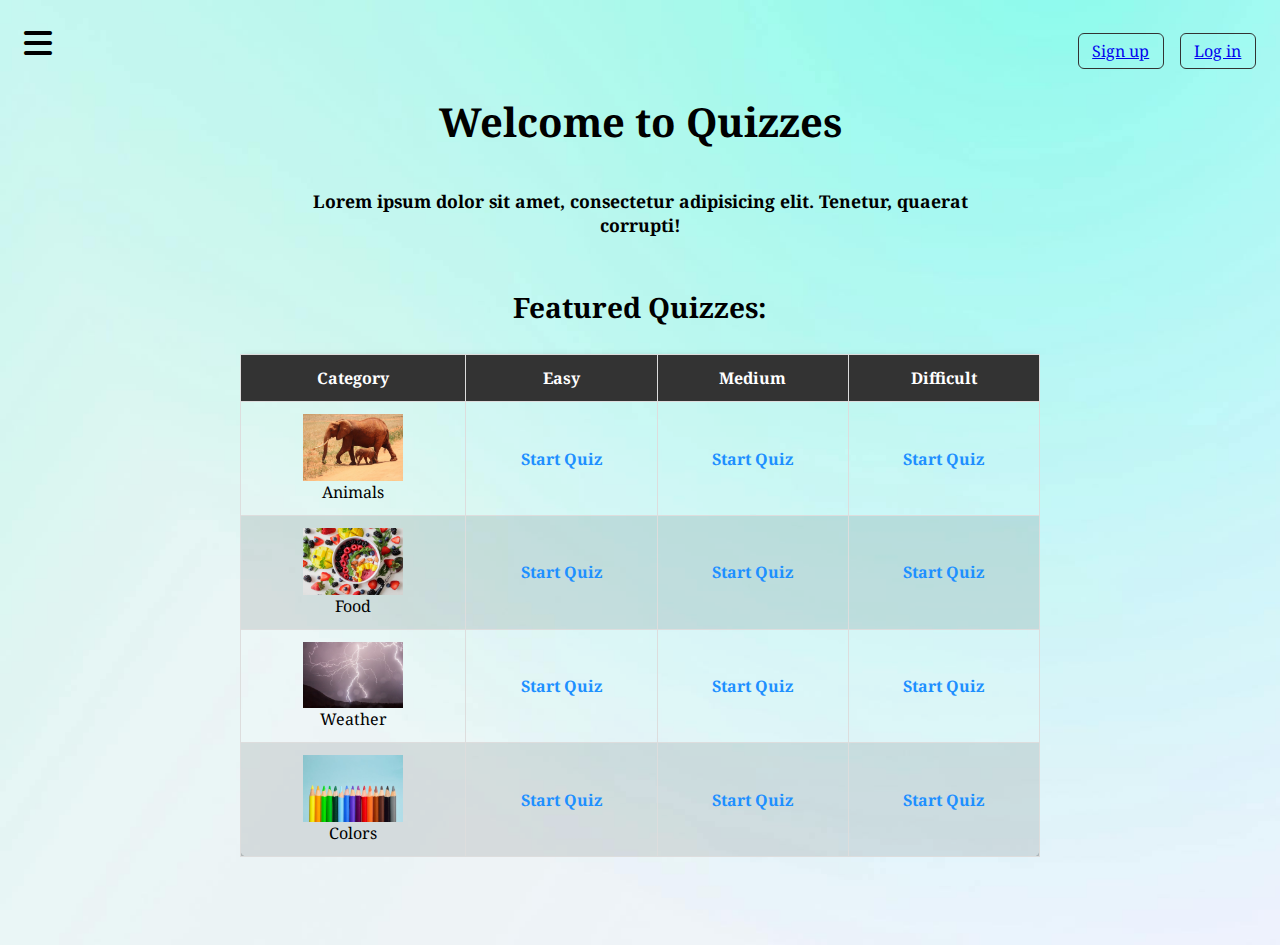
<file: KP SBA /Welcome/index.html>
<!DOCTYPE html>
<html lang="en">
<head>
    <meta charset="UTF-8">
    <meta name="viewport" content="width=device-width, initial-scale=1.0">
    <title>Document</title>
    <link rel="stylesheet" href="style.css">
    <link rel="stylesheet" href="https://cdnjs.cloudflare.com/ajax/libs/font-awesome/6.0.0/css/all.min.css">
    <link rel="preconnect" href="https://fonts.googleapis.com">
    <link rel="preconnect" href="https://fonts.gstatic.com" crossorigin>
    <link href="https://fonts.googleapis.com/css2?family=Noto+Serif:ital,wght@0,100..900;1,100..900&display=swap" rel="stylesheet">
</head>
<body>
    <main class="main"><!--This is the main content of the page -->
        <div class="top"> <!--Top section of the page-->
            <div class="nav"><!-- This div container is for navigation menu -->
                <i class="fa fa-bars menu-icon" aria-hidden="true"></i> <!--Menu icon from Font awesome-->
                <div class="links-div"> <!--This container is for the nav links-->
                    <ul class="links"> <!--An unordered list holds our nav links-->
                        <li><a href="index.html">Home</a></li>
                        <li class="dropdown"> <!--This list item is gonna be our dropdown menu-->
                            <a href="#">Quizzes</a> <!--No link for now, page doesn't exist yet-->
                            <ul class="dropdown-menu"><!--An unordered list for our dropdown menu items-->
                                <li><a href="#">Easy</a></li>
                                <li><a href="#">Medium</a></li>
                                <li><a href="#">Difficult</a></li>
                            </ul>
                        </li>
                        <li><a href="About.html">About</a></li> <!--Links to other pages in main nav bar-->
                        <li><a href="#">Contact</a></li>
                    </ul>
                </div>
            </div>
            <div class="signup"><!--Here is a container for our sign up and log in links -->
                <ul>
                    <li><a href="../SignupLogIn/signup.html">Sign up</a></li>
                    <li><a href="../SignupLogIn/login.html">Log in</a></li>
                </ul>
            </div>
        </div>

        <section class="center"> <!--In the center we will have the following-->
            <h1 class="h1">Welcome to Quizzes</h1><!--The main title of the page-->
            <p style="text-align: center; font-weight: bold;">Lorem ipsum dolor sit amet, consectetur adipisicing elit. Tenetur, quaerat corrupti!</p> <!--inline styling-->
        </section>
        <section class="quiz-container"><!--Here is our container for our table-->
            <!--Quiz Table-->
            <div class="quiz-table">
                <h2 style="text-align: center; margin-bottom: 1em; font-size: 28px; font-weight: bold;">Featured Quizzes:</h2>
                <table>
                    <thead> <!--The table header will be like this-->
                        <tr>
                            <th>Category</th>
                            <th>Easy</th>
                            <th>Medium</th>
                            <th>Difficult</th>
                        </tr>
                    </thead>
                    <tbody><!--The stuff inside the table or table body will be like this:-->
                        <tr>
                            <td> <img src="../Images/elephants2.jpg" alt="Elephants mom and baby" class="category-image">Animals</td>
                            <td><a href="#">Start Quiz</a></td> <!--Links to quizzes will go here-->
                            <td><a href="#">Start Quiz</a></td>
                            <td><a href="#">Start Quiz</a></td>
                        </tr>
                        <tr> <!--table rows are as follows-->
                            <td><img src="../Images/food.jpg" alt="Smoothie bowl with berries" class="category-image">Food</td>
                            <td><a href="#">Start Quiz</a></td>
                            <td><a href="#">Start Quiz</a></td>
                            <td><a href="#">Start Quiz</a></td>
                        </tr>
                        <tr>
                            <td><img src="../Images/weather2.jpg" alt="Thunder" class="category-image">Weather</td>
                            <td><a href="#">Start Quiz</a></td>
                            <td><a href="#">Start Quiz</a></td>
                            <td><a href="#">Start Quiz</a></td>
                        </tr>
                        <tr>
                            <td><img src="../Images/colors.jpg" alt="Colored pencils" class="category-image">Colors</td>
                            <td><a href="#">Start Quiz</a></td>
                            <td><a href="#">Start Quiz</a></td>
                            <td><a href="#">Start Quiz</a></td>
                        </tr>
                    </tbody>
                </table>
            </div>
        </section>
    </main>
</body>
<script src="script.js"></script> <!--External JS file link is here-->
</html>
</file>
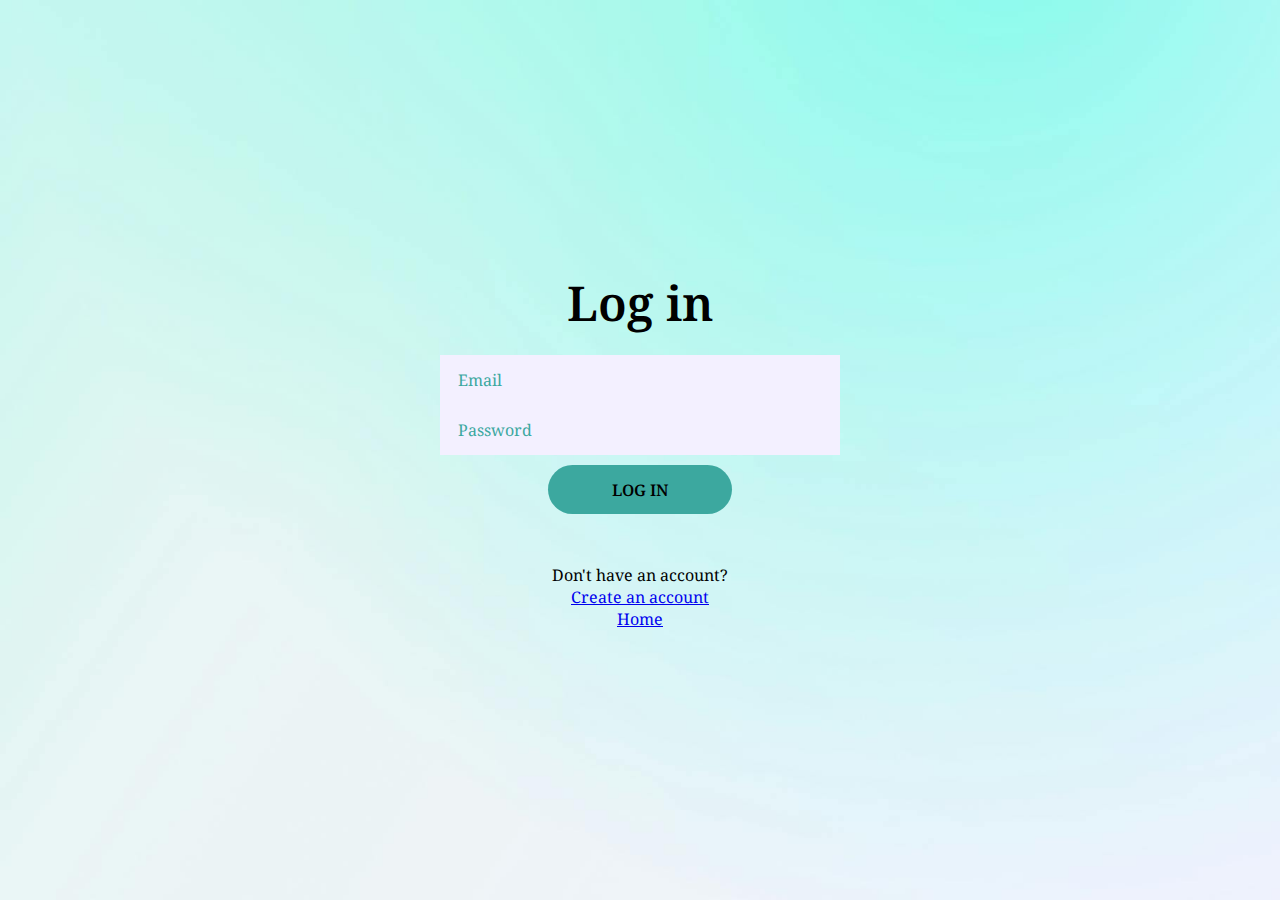
<file: KP SBA /SignupLogin/login.html>
<!DOCTYPE html>
<html lang="en">
<head>
    <meta charset="UTF-8">
    <meta name="viewport" content="width=device-width, initial-scale=1.0">
    <title>Log in</title>
    <link rel="stylesheet" href="stylesignup.css">
    <link rel="preconnect" href="https://fonts.googleapis.com">
    <link rel="preconnect" href="https://fonts.gstatic.com" crossorigin>
    <link href="https://fonts.googleapis.com/css2?family=Noto+Serif:ital,wght@0,100..900;1,100..900&display=swap" rel="stylesheet"> 
    <script type = "text/javascript" src = "validation.js" defer></script> <!--defer to html code first then js-->
</head>

<body>
    <div class = "wrapper">
        <h1>Log in</h1>
        <p id = "error-message"></p>
        <form id ="form">
         
            <div>
                <input type="email" name = "email" id = "email-input" placeholder="Email">
            </div>
            <div>
                <input type ="password" name = "password" id = "password-input" placeholder="Password">
            </div>
            
            <button type = "submit">Log in</button>
        </form>
        <p>Don't have an account?</p><a href="signup.html">Create an account</a>
        <a href="../Welcome/index.html">Home</a>
        
    </div>
</body>
</html>
</file>
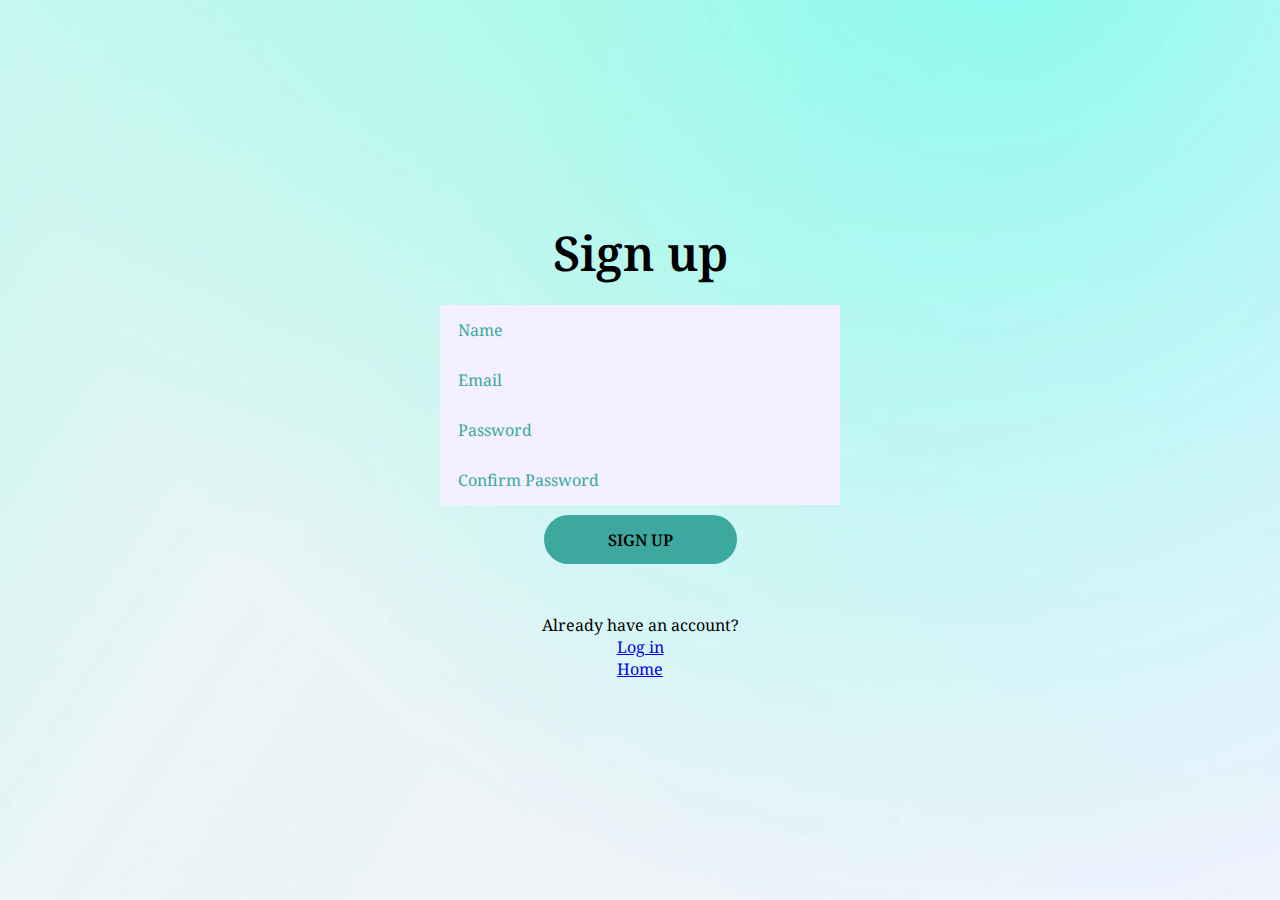
<file: KP SBA /SignupLogin/signup.html>
<!DOCTYPE html>
<html lang="en">
<head>
    <meta charset="UTF-8">
    <meta name="viewport" content="width=device-width, initial-scale=1.0">
    <title>Sign up</title>
    <link rel="stylesheet" href="stylesignup.css">
    <link rel="preconnect" href="https://fonts.googleapis.com">
    <link rel="preconnect" href="https://fonts.gstatic.com" crossorigin>
    <link href="https://fonts.googleapis.com/css2?family=Noto+Serif:ital,wght@0,100..900;1,100..900&display=swap" rel="stylesheet">
    <script type = "text/javascript" src="validation.js" defer></script> <!--defer to html code first then js-->
</head>
<body>
    <div class = "wrapper">
        <h1>Sign up</h1>
        <p id = "error-message"></p><!--Place holder for the actual error message-->
        <form id ="form"> <!--HTML form is here-->
            <div>
                <input type ="text" name = "name" id = "name-input" placeholder="Name"
                pattern="^[A-Za-z\s]{3,15}$" title="Name should be 3-15 characters long and contain only letters and spaces"> 
            </div>
            <div>
                <input type ="email" name = "email" id = "email-input" placeholder="Email"
                pattern="^[a-zA-Z0-9._%+-]+@[a-zA-Z0-9.-]+\.[a-zA-Z]{2,}$" title="Please enter a valid email address">
            </div>
            <div>
                <input type ="password" name = "password" id = "password-input" placeholder="Password">
            </div>
            <div>
                <input type ="password" name = "confirm-password" id = "confirm-password-input" placeholder="Confirm Password">
            </div>
            <button type = "submit">Sign up</button>
        </form>
        <p>Already have an account?</p><a href="login.html">Log in</a>
        <a href="../Welcome/index.html">Home</a>
    </div>
</body>
</html>
</file>
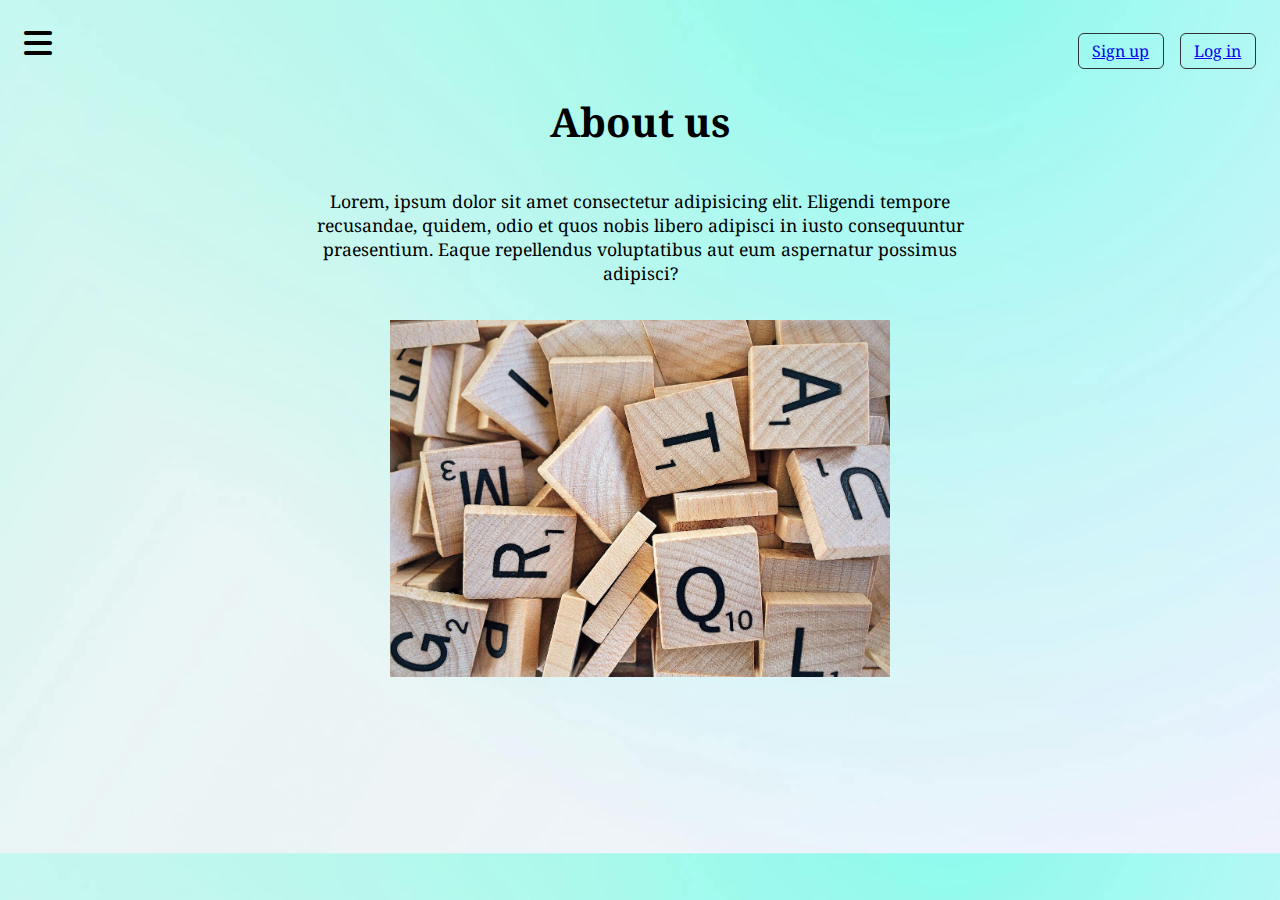
<file: KP SBA /Welcome/About.html>
<!DOCTYPE html>
<html lang="en">
<head>
    <meta charset="UTF-8">
    <meta name="viewport" content="width=device-width, initial-scale=1.0">
    <title>About</title>
    <link rel="stylesheet" href="style.css">
    <link rel="stylesheet" href="https://cdnjs.cloudflare.com/ajax/libs/font-awesome/6.0.0/css/all.min.css">
    <link rel="preconnect" href="https://fonts.googleapis.com">
    <link rel="preconnect" href="https://fonts.gstatic.com" crossorigin>
    <link href="https://fonts.googleapis.com/css2?family=Noto+Serif:ital,wght@0,100..900;1,100..900&display=swap" rel="stylesheet">
</head>
<body>
<main class="main">
    <div class="top"> 
        <div class="nav">
            <i class="fa fa-bars menu-icon" aria-hidden="true"></i> 
            <div class="links-div"> 
                <ul class="links"> 
                    <li><a href="index.html">Home</a></li>
                    <li class="dropdown"> 
                        <a href="#">Quizzes</a> 
                        <ul class="dropdown-menu">
                            <li><a href="#">Easy</a></li>
                            <li><a href="#">Medium</a></li>
                            <li><a href="#">Difficult</a></li>
                        </ul>
                    </li>
                    <li><a href="#">About</a></li> 
                    <li><a href="#">Contact</a></li>
                </ul>
            </div>
        </div>
        <div class="signup">
            <ul>
                <li><a href="../SignupLogIn/signup.html">Sign up</a></li>
                <li><a href="../SignupLogIn/login.html">Log in</a></li>
            </ul>
        </div>
    </div>
    <section class="center">
        <h1>About us</h1>
        <p>Lorem, ipsum dolor sit amet consectetur adipisicing elit. Eligendi tempore recusandae, quidem, odio et quos nobis libero adipisci in iusto consequuntur praesentium. Eaque repellendus voluptatibus aut eum aspernatur possimus adipisci?</p>
        <img src="../Images/about.jpg" alt ="letter tiles" width="500">
    </section>
</main>
<script src="script.js"></script> 
</body>
</html>
</file>
<file: KP SBA /Welcome/style.css>
* {
    margin: 0;
    padding: 0;
    box-sizing: border-box;
}

body { 
    /*.secular-one-regular*/ /*{*/
        font-family: 'Noto Serif', serif, Arial, Helvetica, serif;
        font-weight: 400;
        font-style: normal;
        background-image: url(../Images/background.jpg); 
        background-size: cover;
        padding-bottom: 4em;
     /* }*/
      

}

.main { /*This is what the main container will look like etc...*/
    padding: 1.5em;
    position: relative;
    overflow: hidden;
}

.top {
    display: flex;
    justify-content: space-between;
    align-items: center;
}

.nav {
    display: flex;
    align-items: center;
}

.menu-icon {
    font-size: 2em;
    color: black;
    cursor: pointer;
}

.links-div {
    position: fixed;
    top: 0;
    left: -100%;
    width: 250px;
    height: 100vh;
    background-color: rgba(255, 255, 255, 0.9);
    transition: left 0.3s ease-in-out;
    z-index: 100;
    overflow-y: auto;
}

.links-div.active {
    left: 0;
}

.links {
    display: flex;
    flex-direction: column;
    padding: 2em 1em;
    list-style: none;
}

.links li {
    margin-bottom: 1.5em;
    position: relative;
}

.links li a {
    color: black;
    text-decoration: none;
    font-weight: bold;
    padding: 0.5em 1em;
    font-size: 1.2em;
    display: block;
}

.links li a:hover {
    color: #1e90ff;
}

/* Dropdown menu is here of course*/
.dropdown-menu {
    display: none;
    position: absolute;
    top: 100%; 
    left: 0; 
    background-color: rgba(255, 255, 255, 0.9);
    width: 200px; 
    box-shadow: 0 4px 8px rgba(0, 0, 0, 0.1);
    border-radius: 4px;
    z-index: 100;
    list-style: none;
}

.dropdown-menu li {
    margin: 0;
}

.dropdown-menu li a {
    padding: 0.5em 1em;
    font-size: 1em;
    display: block;
    color: black;
    text-decoration: none;
}

.dropdown-menu li a:hover {
    background-color: #333;
    color: white;
}

/* Show the dropdown when you hover */
.links li:hover .dropdown-menu {
    display: block;
}

.signup ul {
    display: flex;
    gap: 1em;
    margin-top: 1em;
    list-style: none;
}

.signup li a {
    padding: 0.35em 0.85em;
    border: 1px solid #333;
    border-radius: 6px;
    transition: 300ms;
}

.signup li a:hover {
    background-color: #333;
    color: white;
}

.center {
    display: flex;
    flex-direction: column;
    justify-content: center;
    align-items: center;
    text-align: center;
    margin: auto;
    padding-top: 2em;
}

.center h1 {
    font-size: 2.5em;
    margin-bottom: 1em;
}

.center p {
    font-size: 1.1em;
    margin-bottom: 2em;
    max-width: 700px;
    
}

.quiz-container {
    display: flex;
    justify-content: center;
    padding: 0 1em;
}

.quiz-table {
    width: 100%;
    max-width: 800px;
    overflow-x: auto;
    margin-top: 1em;
}

.quiz-table table {
    width: 100%;
    table-layout: auto;
    border-collapse: collapse;
    text-align: center;
    background-color: rgba(255, 255, 255, 0.1);
    border-radius: 8px;
    box-shadow: 0 4px 8px rgba(0, 0, 0, 0.3);
}

.quiz-table th, .quiz-table td {
    border: 1px solid #ddd;
    padding: 0.75em;
    word-wrap: break-word;
    max-width: 150px;
    overflow: hidden;
    text-overflow: ellipsis;
}

.quiz-table th {
    background-color: #333;
    color: white;
}

.quiz-table tr:nth-child(even) {
    background-color: rgba(0, 0, 0, 0.1);
}

.quiz-table a {
    color: #1e90ff;
    text-decoration: none;
    font-weight: bold;
}

.quiz-table a:hover {
    text-decoration: underline;
}

.category-image {
    width: 100px;
    height: auto;
    display: block;
    margin: 0 auto;
}

@media (max-width: 768px) {
    .menu-icon {
        font-size: 1.5em;
    }

    .links {
        font-size: 1em;
    }

    .center h1 {
        font-size: 2em;
    }

    .center p {
        font-size: 1em;
    }

    .quiz-table th, .quiz-table td {
        padding: 0.5em;
        font-size: 0.9em;
    }

    .quiz-container {
        padding: 0 0.5em;
    }

    /* Adjust the dropdown menu for smaller screens 768 px */
    .dropdown-menu {
        width: 100%; /* fit the container */
    }
    .main {
        margin-bottom: 3em;
    }

}

@media (max-width: 480px) {
    .center h1 {
        font-size: 1.5em;
    }

    .center p {
        font-size: 0.9em;
    }

    .quiz-table {
        max-width: 100%;
    }

    .quiz-table th, .quiz-table td {
        padding: 0.5em;
        font-size: 0.8em;
    }

    /* Adjust the dropdown menu for very small screens  480px*/
    .dropdown-menu {
        width: 100%; /* Full width */
    }

    .main {
        margin-bottom: 4em;
    }
}
</file>
<file: KP SBA /SignupLogin/stylesignup.css>
:root{ /*Color variables that will be used*/
    --accent-color:#3ca89f;
    --text-color:black;
    --input-color:#F3F0FF;
}
*{
    margin:0;
    padding: 0;
}
html{
    font-family:'Noto Serif', serif, Arial, Helvetica, serif;
    font-size: 12pt;
    color:var(--text-color);
    text-align: center;
}
body{
    font-family: 'Noto Serif', serif;
    min-height:100vh;
    display: flex;
    flex-direction: column; /*vertical orientation*/
    justify-content: center; /*center things vertically*/
    align-items: center;/*also center horizontally*/
    background-image: url(../Images/background.jpg);
    background-size:cover;
    background-position: left;
    overflow: hidden;

}
.wrapper{
    box-sizing: border-box;
    height:100vh;
    width: max(40%, 600px);
    padding: 10px;
    display: flex;
    flex-direction: column;
    align-items: center;
    justify-content: center;
}
h1{font-size: 3rem; /*3times the original font size*/
font-weight:600;

}
form{
    width:min(400px,100%);
    margin-top: 20px;
    margin-bottom: 50px;
    flex-direction: column;
    align-items: center;
    gap: 10px;
}
form > div{
    width: 100% ;
    display: flex;
    justify-content: center;
}

form input{
    box-sizing: border-box;
    flex-grow: 1;
    min-width:0;
    height: 50px;
    padding: 1em;
    font: inherit;
    border: 2px solid var(--input-color);
    background-color: var(--input-color);
    transition:150ms ease;

}
form input:hover{
    border-color: var(--accent-color);
}
form input:focus{
    outline: none;
    border-color: var(--text-color);
}
form input::placeholder{
    color: var(--accent-color);
}
form button{
    margin-top:10px;
    border:none;
    border-radius:1000px;
    padding:.85em 4em;
    background-color: var(--accent-color);
    font:inherit;
    font-weight: 600;
    text-transform:uppercase;
    cursor:pointer;
}
form button:hover{
    background-color: rgb(37, 213, 198);
}
@media(max-width:1100px){ /*this helps it stay when you mess with browser window*/
    .wrapper{
        width: min(600px,100%);
        border-radius: 0;
    }
}
form div.incorrect input{
    border-color: #e70b25;
  }

#error-message{
  color:#e70b25;
}
</file>
